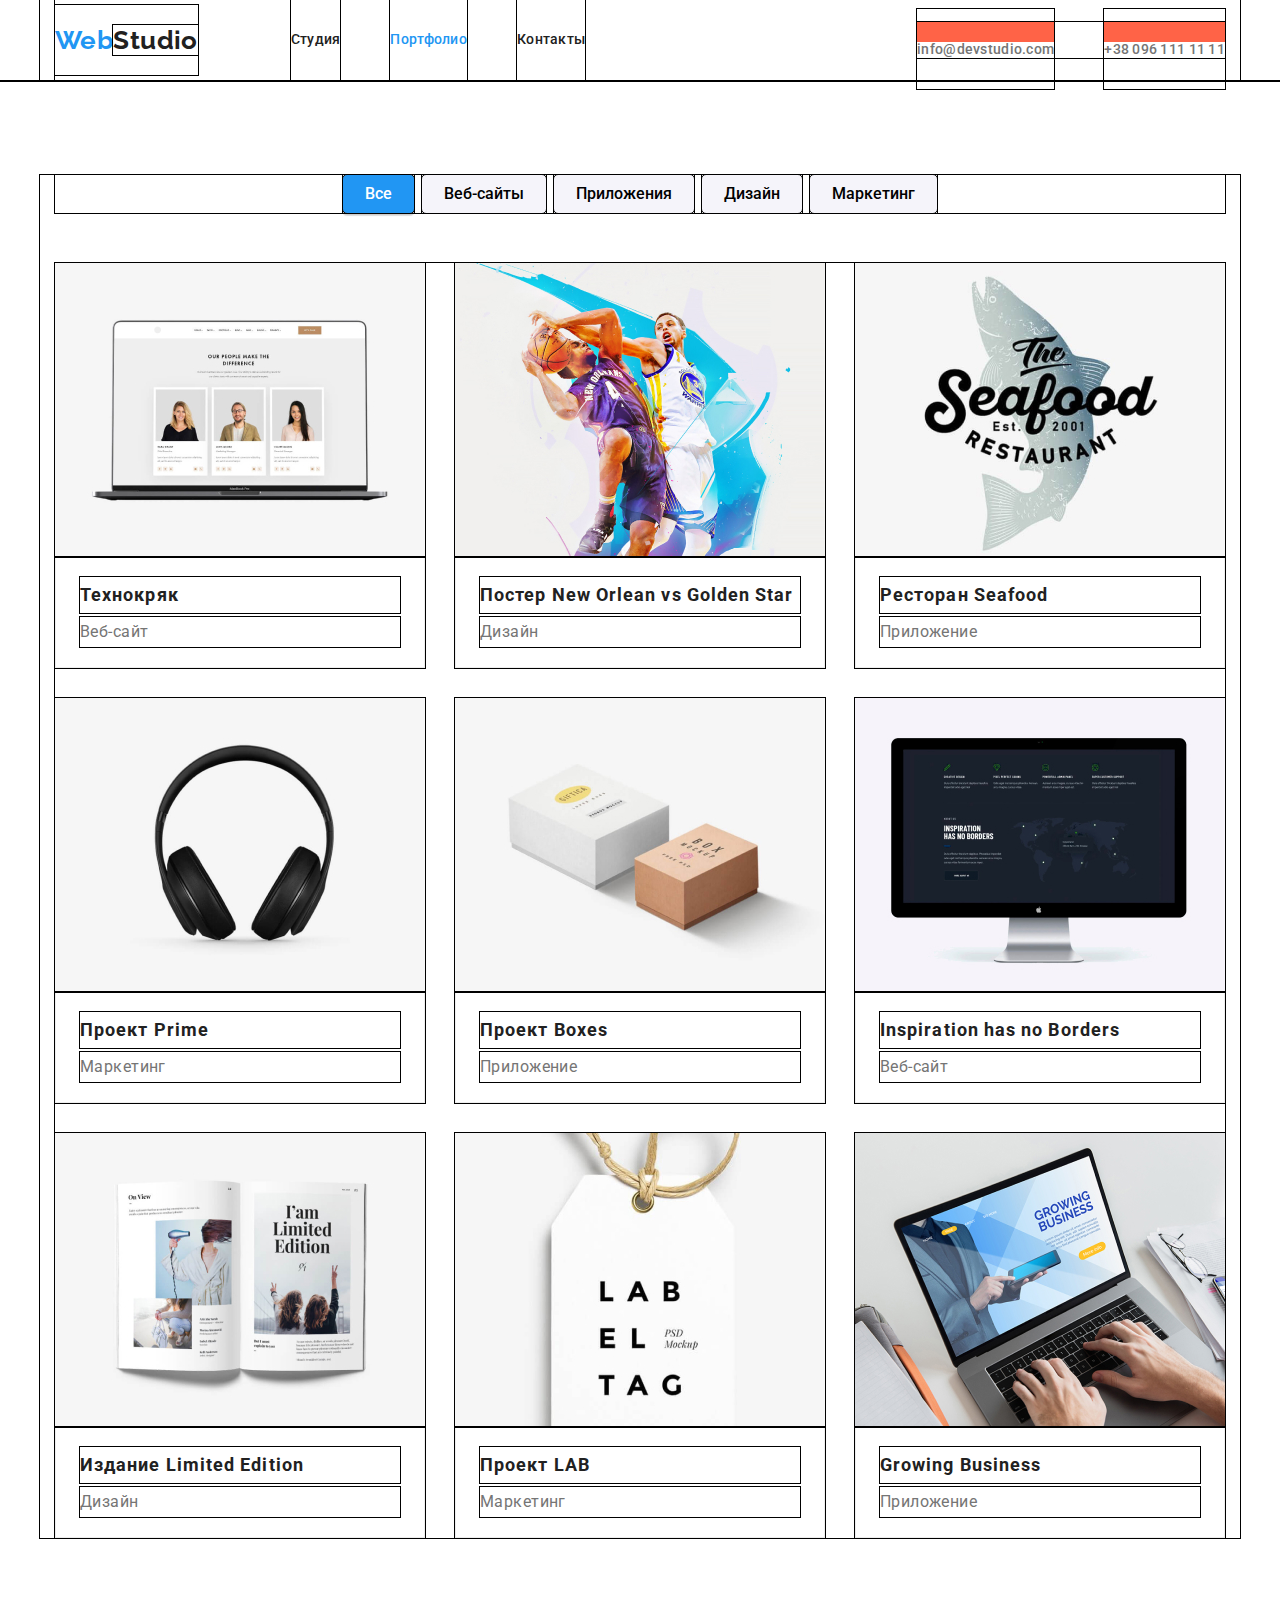
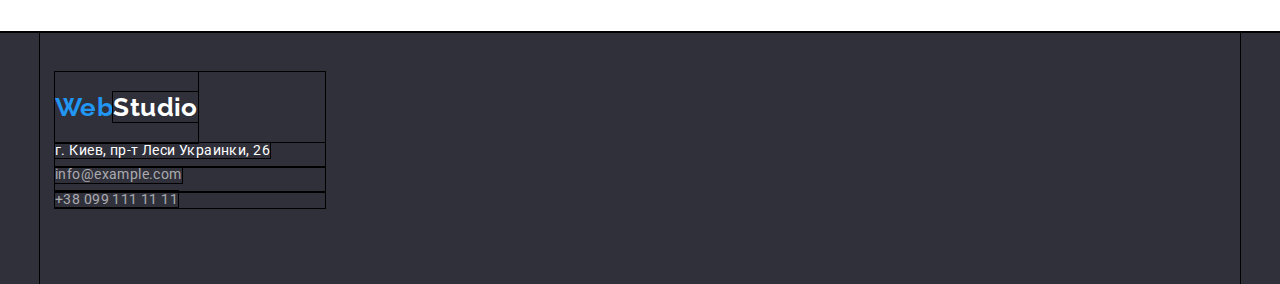
<file: portfolio.html>
<!DOCTYPE html>
<html lang="ru">
  <head>
    <meta charset="UTF-8" />
    <meta name="viewport" content="width=device-width, initial-scale=1.0" />
    <title>Portfolio</title>
    <link
      href="https://fonts.googleapis.com/css2?family=Raleway:wght@700&family=Roboto:wght@400;500;700;900&display=swap"
      rel="stylesheet"
    />
    <link rel="stylesheet" href="./css/modern-normalize.css" />
    <link rel="stylesheet" href="./css/common.css" />
    <link rel="stylesheet" href="./css/portfolio.css" />
  </head>

  <body>
    <!-- HEADER -->
    <header class="header">
      <div class="container">
        <nav class="nav">
          <a href="index.html" class="logo link">Web<span class="header-logo-studio">Studio</span></a>
          <ul class="list site-menu">
            <li class="item"><a href="./index.html" class="site-nav link">Студия</a></li>
            <li class="item"><a href="./portfolio.html" class="site-nav link current">Портфолио</a></li>
            <li class="item"><a href="" class="site-nav link">Контакты</a></li>
          </ul>
        </nav>
        <ul class="list contacts">
          <li class="item">
            <a href="mailto:info@devstudio.com" class="e-mail header-e-mail link">info@devstudio.com</a>
          </li>
          <li class="item"><a href="tel:+380961111111" class="tel header-tel link">+38 096 111 11 11</a></li>
        </ul>
      </div>
    </header>

    <main>
      <!-- PORTFOLIO -->
      <section class="portfolio-section">
        <div class="container">
          <h1 class="section-title visually-hidden">Портфолио</h1>
          <ul class="list filter-list">
            <li class="item"><button type="button" class="filter-btn current">Все</button></li>
            <li class="item"><button type="button" class="filter-btn">Веб-сайты</button></li>
            <li class="item"><button type="button" class="filter-btn">Приложения</button></li>
            <li class="item"><button type="button" class="filter-btn">Дизайн</button></li>
            <li class="item"><button type="button" class="filter-btn">Маркетинг</button></li>
          </ul>
          <ul class="list portfolio-works">
            <li class="item">
              <img src="./img/technokriak.jpg" alt="Технокряк" width="370" />
              <div class="portfolio-item-border">
                <h2 class="item-title">Технокряк</h2>
                <p class="item-description">Веб-сайт</p>
              </div>
            </li>
            <li class="item">
              <img src="./img/poster.jpg" alt="Постер New Orlean vs Golden Star" width="370" />
              <div class="portfolio-item-border">
                <h2 class="item-title">Постер New Orlean vs Golden Star</h2>
                <p class="item-description">Дизайн</p>
              </div>
            </li>
            <li class="item">
              <img src="./img/seafood.jpg" alt="Ресторан Seafood" width="370" />
              <div class="portfolio-item-border">
                <h2 class="item-title">Ресторан Seafood</h2>
                <p class="item-description">Приложение</p>
              </div>
            </li>
            <li class="item">
              <img src="./img/prime.jpg" alt="Проект Prime" width="370" />
              <div class="portfolio-item-border">
                <h2 class="item-title">Проект Prime</h2>
                <p class="item-description">Маркетинг</p>
              </div>
            </li>
            <li class="item">
              <img src="./img/boxes.jpg" alt="Проект Boxes" width="370" />
              <div class="portfolio-item-border">
                <h2 class="item-title">Проект Boxes</h2>
                <p class="item-description">Приложение</p>
              </div>
            </li>
            <li class="item">
              <img src="./img/inspiration.jpg" alt="Inspiration has no Borders" width="370" />
              <div class="portfolio-item-border">
                <h2 class="item-title">Inspiration has no Borders</h2>
                <p class="item-description">Веб-сайт</p>
              </div>
            </li>
            <li class="item">
              <img src="./img/limited-edition.jpg" alt="Издание Limited Edition" width="370" />
              <div class="portfolio-item-border">
                <h2 class="item-title">Издание Limited Edition</h2>
                <p class="item-description">Дизайн</p>
              </div>
            </li>
            <li class="item">
              <img src="./img/lab.jpg" alt="Проект LAB" width="370" />
              <div class="portfolio-item-border">
                <h2 class="item-title">Проект LAB</h2>
                <p class="item-description">Маркетинг</p>
              </div>
            </li>
            <li class="item">
              <img src="./img/growing-business.jpg" alt="Growing Business" width="370" />
              <div class="portfolio-item-border">
                <h2 class="item-title">Growing Business</h2>
                <p class="item-description">Приложение</p>
              </div>
            </li>
          </ul>
        </div>
      </section>
    </main>

    <!-- FOOTER -->
    <footer class="footer">
      <div class="container">
        <div class="container-logo-address">
          <a href="index.html" class="logo footer-logo link">Web<span class="footer-logo-studio">Studio</span></a>
          <address>
            <ul class="list">
              <li>
                <a href="https://goo.gl/maps/ob6mUAmVErRQbY527" class="physical-address link" target="_blink"
                  >г. Киев, пр-т Леси Украинки, 26</a
                >
              </li>
              <li><a href="mailto:info@example.com" class="footer-e-mail e-mail link">info@example.com</a></li>
              <li><a href="tel:+380991111111" class="footer-tel tel link">+38 099 111 11 11</a></li>
            </ul>
          </address>
        </div>
      </div>
    </footer>
  </body>
</html>
</file>
<file: css/common.css>
/* COMMON */

:root {
  --primary-text-color: #212121;
  --secondary-text-color: #757575;
  --hover-color: #2196f3;
  --white-color: white;
  --section-dark-bg-color: #2f303a;
  --section-gray-bg-color: #f5f4fa;
  --transparent-gray-color: rgba(255, 255, 255, 0.6);
}

* {
  outline: 1px solid black;
}

body {
  font-family: "roboto", sans-serif;
  font-size: 14px;
  line-height: 1.14;
  color: var(--primary-text-color);
  letter-spacing: 0.03em;
}

h1,
h2,
h3,
h4,
h5,
h6,
p {
  margin-top: 0;
  margin-bottom: 0;
}

.list {
  padding: 0;
  margin: 0;
  list-style: none;
}

.link {
  text-decoration: none;
  color: inherit;
}

.section-title {
  font-size: 36px;
  text-align: center;
  margin-bottom: 50px;
  line-height: 1.17;
}

.logo {
  font-family: "Raleway", sans-serif;
  font-weight: bold;
  font-size: 26px;
  line-height: 1.19;
  color: var(--hover-color);
  vertical-align: middle;
  padding-top: 20px;
  padding-bottom: 20px;
}

.container {
  padding: 0px 15px;
  width: 1200px;
  margin-right: auto;
  margin-left: auto;
}

img {
  display: block;
  min-width: 100%;
  height: auto;
  object-fit: cover;
  object-position: center;
}

.visually-hidden {
  position: absolute !important;
  clip: rect(1px 1px 1px 1px);
  clip: rect(1px, 1px, 1px, 1px);
  padding: 0 !important;
  border: 0 !important;
  height: 1px !important;
  width: 1px !important;
  overflow: hidden;
}

/* HEADER */

.header {
  background-color: white;
  border-bottom: 1px solid #ececec;
}

.header-logo-studio {
  color: var(--primary-text-color);
}

.header .container,
.nav,
.site-menu,
.contacts {
  display: flex;
  align-items: center;
}

.contacts {
  margin-left: auto;
}

.contacts .item::before {
  display: block;
  content: "";
  height: 20px;
  background-color: tomato;
}

.nav .logo {
  margin-right: 93px;
}

.site-menu .item:not(:last-child),
.contacts .item:not(:last-child) {
  margin-right: 50px;
}

.site-nav {
  display: block;
  font-weight: 500;
  font-size: 14px;
  line-height: 1.14;
  letter-spacing: 0.02em;
  color: var(--primary-text-color);
  padding-top: 32px;
  padding-bottom: 32px;
}

.header-e-mail,
.header-tel {
  color: var(--secondary-text-color);
  font-weight: 500;
  line-height: 1.14;
  letter-spacing: 0.02em;
  padding-top: 32px;
  padding-bottom: 32px;
}

.site-nav:hover,
.site-nav:focus,
.e-mail:hover,
.e-mail:focus,
.tel:hover,
.tel:focus,
.physical-address:hover,
.physical-address:focus {
  color: var(--hover-color);
}

.site-menu .current {
  color: var(--hover-color);
}

/* FOOTER */

.footer {
  background-color: var(--section-dark-bg-color);
}

.footer .container {
  height: 252px;
  padding-top: 40px;
}

.container-logo-address {
  width: 270px;
}

.footer-logo {
  display: inline-block;
}

.footer-logo-studio {
  color: var(--white-color);
}

address {
  color: var(--white-color);
  font-style: normal;
}

.physical-address,
.footer-e-mail,
.footer.tel {
  display: inline-block;
  margin-bottom: 9px;
}

.footer-e-mail,
.footer-tel {
  color: var(--transparent-gray-color);
}
</file>
<file: css/portfolio.css>
/* PORTFOLIO */

.portfolio-section {
  padding-top: 94px;
  padding-bottom: 94px;
}

.filter-list {
  display: flex;
  justify-content: center;
  margin-bottom: 50px;
}

.filter-list .item:not(:last-child) {
  margin-right: 8px;
}

.filter-btn {
  display: inline-block;
  background-color: var(--section-gray-bg-color);
  border: none;
  border-radius: 4px;
  padding: 6px 22px;
  font-weight: 500;
  font-size: 16px;
  line-height: 1.62;
  text-align: center;
}

.filter-btn:hover,
.filter-btn:focus,
.filter-list .current {
  color: white;
  background-color: var(--hover-color);
  box-shadow: 0px 3px 1px rgba(0, 0, 0, 0.1), 0px 1px 2px rgba(0, 0, 0, 0.08), 0px 2px 2px rgba(0, 0, 0, 0.12);
  border-radius: 4px;
}

.portfolio-works {
  display: flex;
  flex-wrap: wrap;
}

.portfolio-works .item {
  width: calc((100% - 60px) / 3);
  margin-right: 30px;
  margin-bottom: 30px;
}

.portfolio-works .item:hover,
.portfolio-works .item:focus {
  box-shadow: 0px 1px 3px rgba(0, 0, 0, 0.12), 0px 1px 1px rgba(0, 0, 0, 0.14), 0px 2px 1px rgba(0, 0, 0, 0.2);
}

.portfolio-works .item:nth-child(3n) {
  margin-right: 0px;
}

.portfolio-works .item:nth-last-child(-n + 3) {
  margin-bottom: 0px;
}

.portfolio-item-border {
  padding-top: 20px;
  padding-right: 24px;
  padding-bottom: 20px;
  padding-left: 24px;
  border-right: 1px solid #eeeeee;
  border-bottom: 1px solid #eeeeee;
  border-left: 1px solid #eeeeee;
}

.item-title {
  font-size: 18px;
  line-height: 2;
  letter-spacing: 0.06em;
  margin-bottom: 4px;
}

.item-description {
  font-size: 16px;
  line-height: 1.87;
  color: var(--secondary-text-color);
}
</file>
